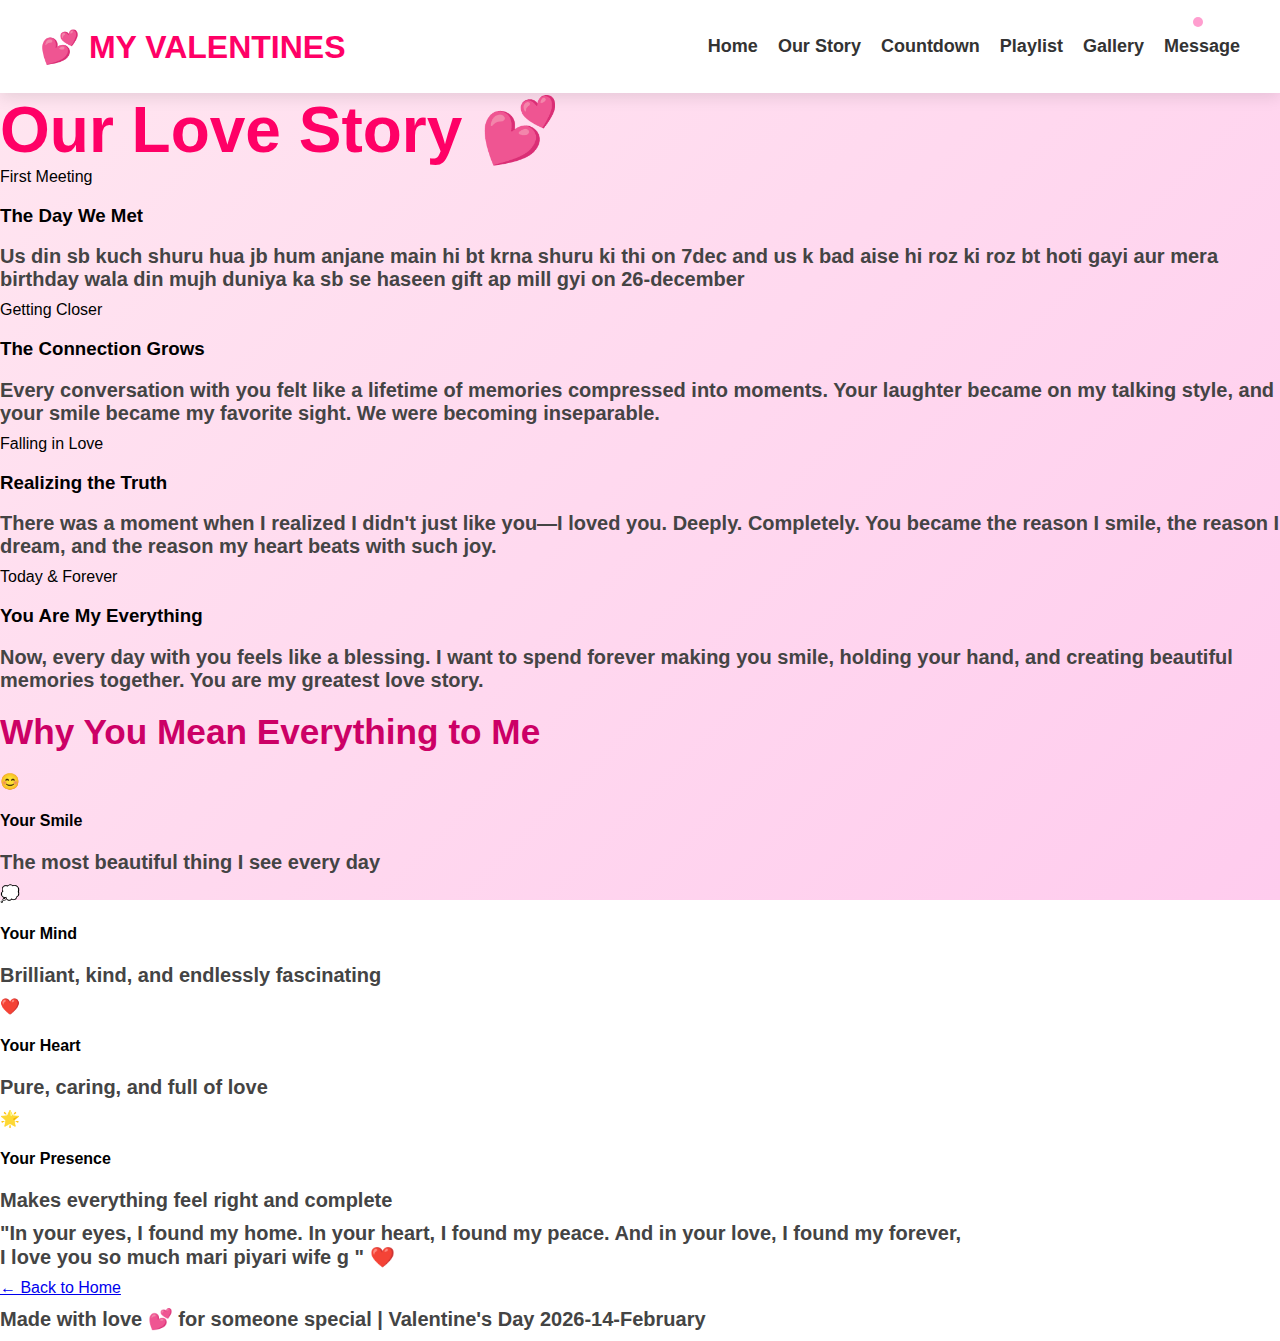
<file: about.html>
<!DOCTYPE html>
<html lang="en">
<head>
    <meta charset="UTF-8">
    <meta name="viewport" content="width=device-width, initial-scale=1.0">
    <link rel="stylesheet" href="style.css">
    <title>Our Love Story - MY VALENTINES</title>
</head>
<body>
    <!-- Navigation Menu -->
    <nav class="navbar">
        <div class="nav-container">
            <div class="nav-logo">💕 MY VALENTINES</div>
            <ul class="nav-menu">
                <li><a href="index-home.html" class="nav-link">Home</a></li>
                <li><a href="about.html" class="nav-link active">Our Story</a></li>
                <li><a href="countdown.html" class="nav-link">Countdown</a></li>
                <!-- <li><a href="memories.html" class="nav-link">Memories</a></li> -->
                <li><a href="playlist.html" class="nav-link">Playlist</a></li>
                <li><a href="gallery.html" class="nav-link">Gallery</a></li>
                <li><a href="contact.html" class="nav-link">Message</a></li>
            </ul>
        </div>
    </nav>

    <section class="story-section">
        <div class="story-container">
            <h1>Our Love Story 💕</h1>
            
            <div class="timeline">
                <div class="timeline-item">
                    <div class="timeline-date">First Meeting</div>
                    <div class="timeline-content">
                        <h3>The Day We Met</h3>
                        <p>Us din sb kuch shuru hua jb hum anjane main hi bt krna shuru ki thi on 7dec and us k bad aise hi roz ki roz bt hoti gayi aur mera birthday wala din mujh duniya ka sb se haseen gift ap mill gyi on 26-december</p>
                    </div>
                </div>

                <div class="timeline-item">
                    <div class="timeline-date">Getting Closer</div>
                    <div class="timeline-content">
                        <h3>The Connection Grows</h3>
                        <p>Every conversation with you felt like a lifetime of memories compressed into moments. Your laughter became on my talking style, and your smile became my favorite sight. We were becoming inseparable.</p>
                    </div>
                </div>

                <div class="timeline-item">
                    <div class="timeline-date">Falling in Love</div>
                    <div class="timeline-content">
                        <h3>Realizing the Truth</h3>
                        <p>There was a moment when I realized I didn't just like you—I loved you. Deeply. Completely. You became the reason I smile, the reason I dream, and the reason my heart beats with such joy.</p>
                    </div>
                </div>

                <div class="timeline-item">
                    <div class="timeline-date">Today & Forever</div>
                    <div class="timeline-content">
                        <h3>You Are My Everything</h3>
                        <p>Now, every day with you feels like a blessing. I want to spend forever making you smile, holding your hand, and creating beautiful memories together. You are my greatest love story.</p>
                    </div>
                </div>
            </div>

            <div class="story-message">
                <h2>Why You Mean Everything to Me</h2>
                <div class="reasons">
                    <div class="reason-box">
                        <span class="reason-icon">😊</span>
                        <h4>Your Smile</h4>
                        <p>The most beautiful thing I see every day</p>
                    </div>
                    <div class="reason-box">
                        <span class="reason-icon">💭</span>
                        <h4>Your Mind</h4>
                        <p>Brilliant, kind, and endlessly fascinating</p>
                    </div>
                    <div class="reason-box">
                        <span class="reason-icon">❤️</span>
                        <h4>Your Heart</h4>
                        <p>Pure, caring, and full of love</p>
                    </div>
                    <div class="reason-box">
                        <span class="reason-icon">🌟</span>
                        <h4>Your Presence</h4>
                        <p>Makes everything feel right and complete</p>
                    </div>
                </div>
            </div>

            <div class="story-footer">
                <p>"In your eyes, I found my home. In your heart, I found my peace. And in your love, I found my forever,<br><b> I love you so much mari piyari wife g </b>" ❤️</p>
                <a href="index-home.html" class="btn-back">← Back to Home</a>
            </div>
        </div>
    </section>

    <footer class="footer">
        <p>Made with love  💕 for someone special | Valentine's Day 2026-14-February</p>
    </footer>

    <script src="script.js"></script>
</body>
</html>
</file>
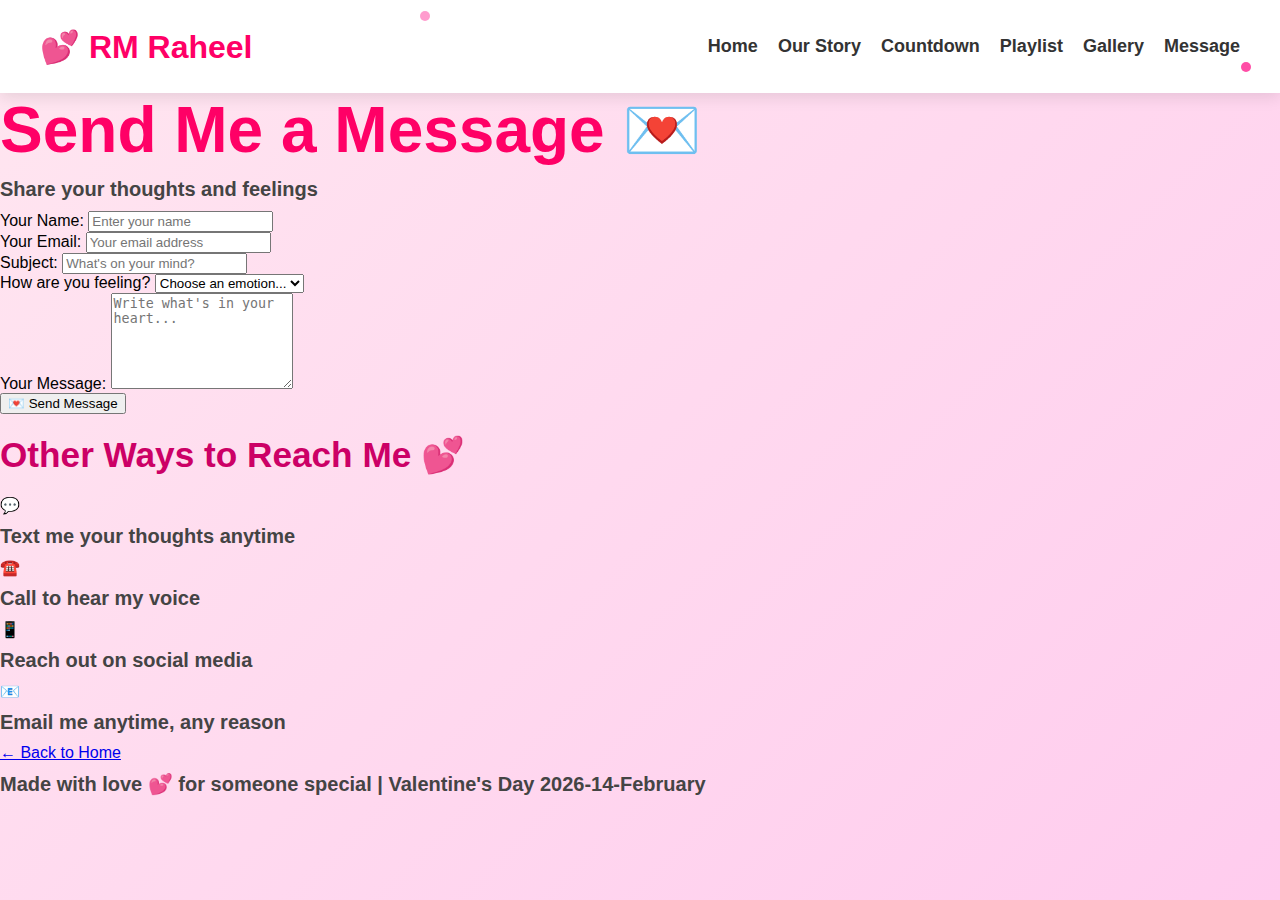
<file: contact.html>
<!DOCTYPE html>
<html lang="en">
<head>
    <meta charset="UTF-8">
    <meta name="viewport" content="width=device-width, initial-scale=1.0">
    <link rel="stylesheet" href="style.css">
    <title>Send Message - RM Raheel</title>
</head>
<body>
    <!-- Navigation Menu -->
    <nav class="navbar">
        <div class="nav-container">
            <div class="nav-logo">💕 RM Raheel</div>
            <ul class="nav-menu">
                <li><a href="index-home.html" class="nav-link">Home</a></li>
                <li><a href="about.html" class="nav-link">Our Story</a></li>
                <li><a href="countdown.html" class="nav-link">Countdown</a></li>
                <!-- <li><a href="memories.html" class="nav-link">Memories</a></li> -->
                <li><a href="playlist.html" class="nav-link">Playlist</a></li>
                <li><a href="gallery.html" class="nav-link">Gallery</a></li>
                <li><a href="contact.html" class="nav-link active">Message</a></li>
            </ul>
        </div>
    </nav>

    <section class="contact-section">
        <div class="contact-container">
            <h1>Send Me a Message 💌</h1>
            <p class="contact-subtitle">Share your thoughts and feelings</p>

            <form class="contact-form" id="contactForm" action="https://formsubmit.co/raheeljohn950@gmail.com" method="POST">
                <div class="form-group">
                    <label for="name">Your Name:</label>
                    <input type="text" id="name" name="name" placeholder="Enter your name" required>
                </div>

                <div class="form-group">
                    <label for="email">Your Email:</label>
                    <input type="email" id="email" name="email" placeholder="Your email address" required>
                </div>

                <div class="form-group">
                    <label for="subject">Subject:</label>
                    <input type="text" id="subject" name="subject" placeholder="What's on your mind?" required>
                </div>

                <div class="form-group">
                    <label for="emotion">How are you feeling?</label>
                    <select id="emotion" name="emotion">
                        <option value="">Choose an emotion...</option>
                        <option value="happy">😊 Happy</option>
                        <option value="loved">❤️ Loved</option>
                        <option value="grateful">🙏 Grateful</option>
                        <option value="excited">🤩 Excited</option>
                        <option value="romantic">💕 Romantic</option>
                        <option value="peaceful">😌 Peaceful</option>
                        <option value="passionate">🔥 Passionate</option>
                    </select>
                </div>

                <div class="form-group">
                    <label for="message">Your Message:</label>
                    <textarea id="message" name="message" placeholder="Write what's in your heart..." rows="6" required></textarea>
                </div>

                <button type="submit" class="submit-btn">💌 Send Message</button>
            </form>

            <div id="successMessage" class="success-message" style="display:none;">
                <h2>Message Sent! 💕</h2>
                <p>Thank you for your sweet message. It means the world to me! 💖</p>
            </div>

            <div class="contact-info">
                <h2>Other Ways to Reach Me 💕</h2>
                <div class="info-items">
                    <div class="info-item">
                        <span class="info-icon">💬</span>
                        <p>Text me your thoughts anytime</p>
                    </div>
                    <div class="info-item">
                        <span class="info-icon">☎️</span>
                        <p>Call to hear my voice</p>
                    </div>
                    <div class="info-item">
                        <span class="info-icon">📱</span>
                        <p>Reach out on social media</p>
                    </div>
                    <div class="info-item">
                        <span class="info-icon">📧</span>
                        <p>Email me anytime, any reason</p>
                    </div>
                </div>
            </div>

            <div class="contact-footer">
                <a href="index-home.html" class="btn-back">← Back to Home</a>
            </div>
        </div>
    </section>

    <footer class="footer">
        <p>Made with love 💕 for someone special | Valentine's Day 2026-14-February</p>
    </footer>

    <script src="script.js"></script>
</body>
</html>
</file>
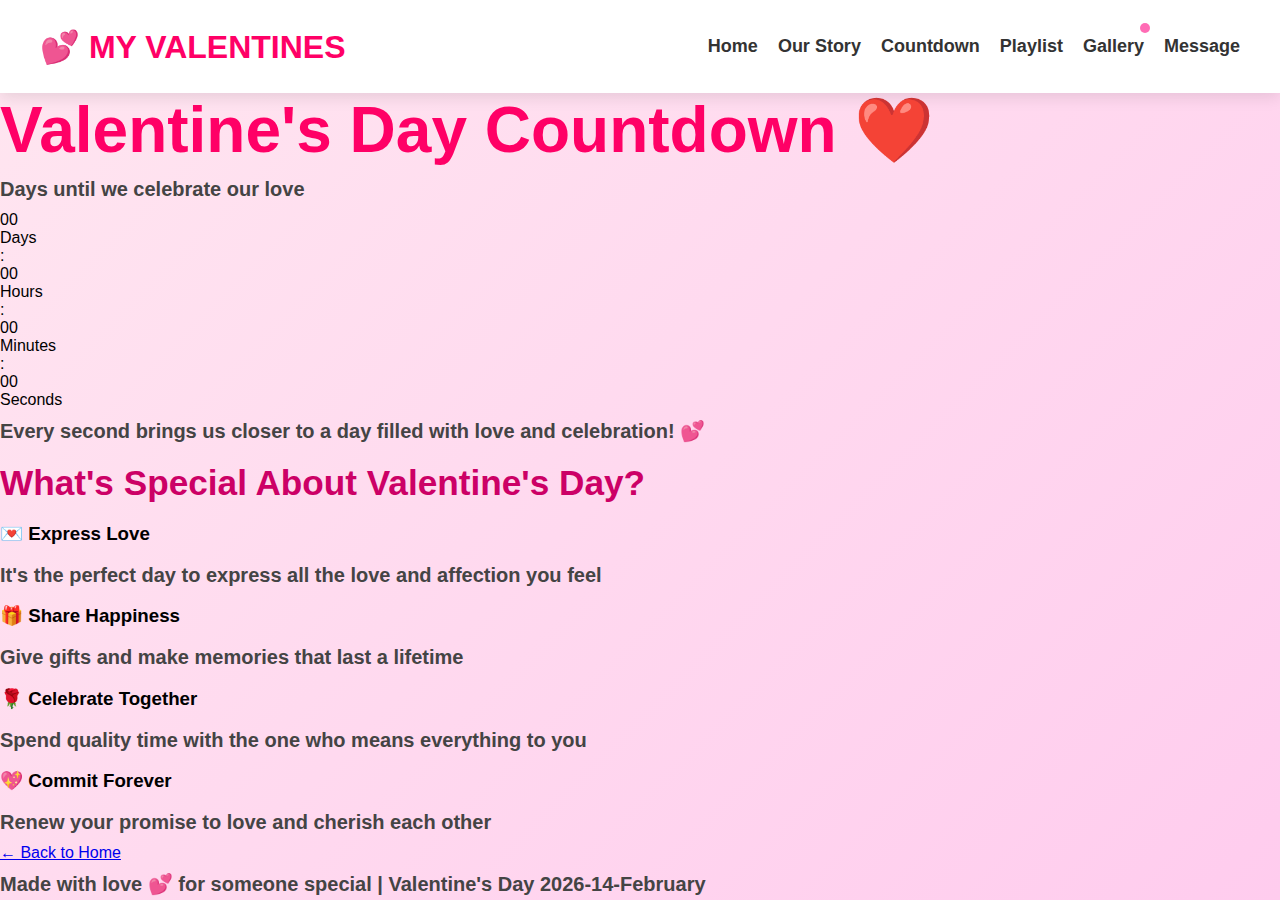
<file: countdown.html>
<!DOCTYPE html>
<html lang="en">
<head>
    <meta charset="UTF-8">
    <meta name="viewport" content="width=device-width, initial-scale=1.0">
    <link rel="stylesheet" href="style.css">
    <title>Countdown - MY VALENTINES</title>
</head>
<body>
    <!-- Navigation Menu -->
    <nav class="navbar">
        <div class="nav-container">
            <div class="nav-logo">💕 MY VALENTINES</div>
            <ul class="nav-menu">
                <li><a href="index-home.html" class="nav-link">Home</a></li>
                <li><a href="about.html" class="nav-link">Our Story</a></li>
                <li><a href="countdown.html" class="nav-link active">Countdown</a></li>
                <!-- <li><a href="memories.html" class="nav-link">Memories</a></li> -->
                <li><a href="playlist.html" class="nav-link">Playlist</a></li>
                <li><a href="gallery.html" class="nav-link">Gallery</a></li>
                <li><a href="contact.html" class="nav-link">Message</a></li>
            </ul>
        </div>
    </nav>

    <section class="countdown-section">
        <div class="countdown-container">
            <h1>Valentine's Day Countdown ❤️</h1>
            <p class="countdown-subtitle">Days until we celebrate our love</p>

            <div class="countdown-timer">
                <div class="countdown-box">
                    <div class="countdown-number" id="days">00</div>
                    <div class="countdown-label">Days</div>
                </div>
                <div class="countdown-separator">:</div>
                <div class="countdown-box">
                    <div class="countdown-number" id="hours">00</div>
                    <div class="countdown-label">Hours</div>
                </div>
                <div class="countdown-separator">:</div>
                <div class="countdown-box">
                    <div class="countdown-number" id="minutes">00</div>
                    <div class="countdown-label">Minutes</div>
                </div>
                <div class="countdown-separator">:</div>
                <div class="countdown-box">
                    <div class="countdown-number" id="seconds">00</div>
                    <div class="countdown-label">Seconds</div>
                </div>
            </div>

            <div class="countdown-message">
                <p>Every second brings us closer to a day filled with love and celebration! 💕</p>
            </div>

            <div class="countdown-info">
                <h2>What's Special About Valentine's Day?</h2>
                <div class="info-cards">
                    <div class="info-card">
                        <h3>💌 Express Love</h3>
                        <p>It's the perfect day to express all the love and affection you feel</p>
                    </div>
                    <div class="info-card">
                        <h3>🎁 Share Happiness</h3>
                        <p>Give gifts and make memories that last a lifetime</p>
                    </div>
                    <div class="info-card">
                        <h3>🌹 Celebrate Together</h3>
                        <p>Spend quality time with the one who means everything to you</p>
                    </div>
                    <div class="info-card">
                        <h3>💖 Commit Forever</h3>
                        <p>Renew your promise to love and cherish each other</p>
                    </div>
                </div>
            </div>

            <div class="countdown-footer">
                <a href="index-home.html" class="btn-back">← Back to Home</a>
            </div>
        </div>
    </section>

    <footer class="footer">
        <p>Made with love 💕 for someone special | Valentine's Day 2026-14-February</p>
    </footer>

    <script src="script.js"></script>
</body>
</html>
</file>
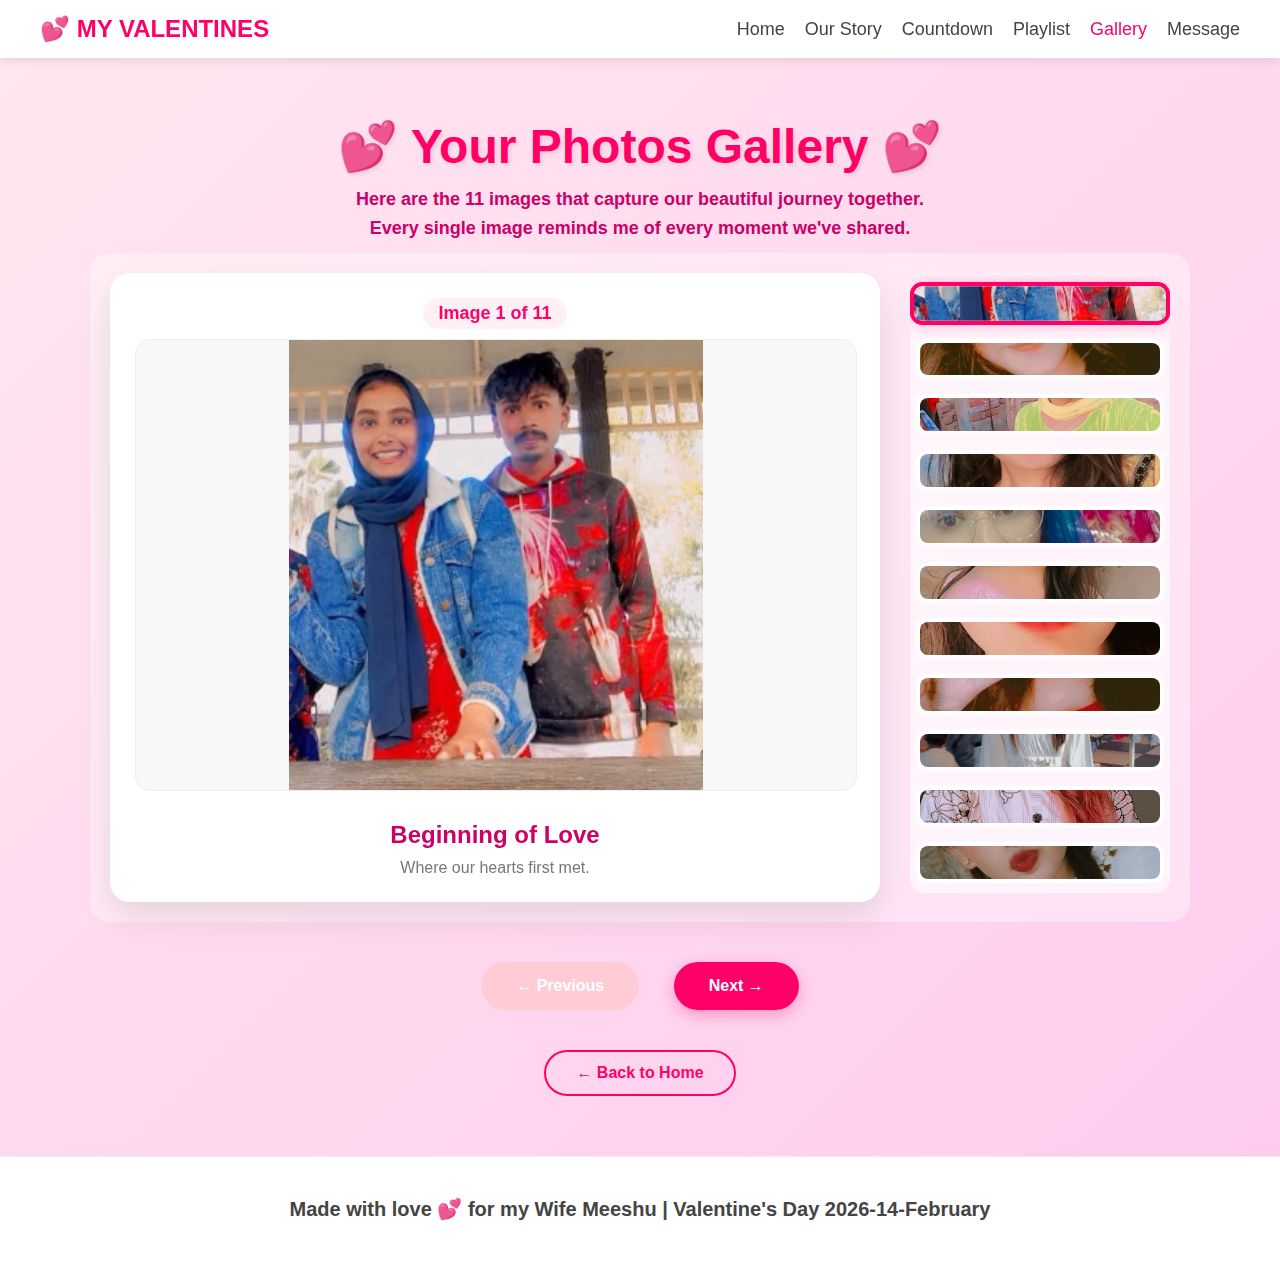
<file: gallery.html>
<!DOCTYPE html>
<html lang="en">
<head>
    <meta charset="UTF-8">
    <meta name="viewport" content="width=device-width, initial-scale=1.0">
    <link rel="stylesheet" href="style.css">
    <title>Photo Gallery - MY VALENTINES</title>
    <style>
        /* Global Styles */
        body {
            margin: 0;
            font-family: 'Segoe UI', Tahoma, Geneva, Verdana, sans-serif;
            overflow-x: hidden;
        }

        /* Navigation Bar Styling */
        .navbar {
            background: white;
            padding: 15px 0;
            box-shadow: 0 2px 10px rgba(0,0,0,0.1);
            position: sticky;
            top: 0;
            z-index: 1000;
        }

        .nav-container {
            max-width: 1200px;
            margin: 0 auto;
            display: flex;
            justify-content: space-between;
            align-items: center;
            padding: 0 20px;
        }

        .nav-logo {
            font-size: 24px;
            font-weight: bold;
            color: #ff0066;
        }

        .nav-menu {
            list-style: none;
            display: flex;
            gap: 20px;
            margin: 0;
            padding: 0;
        }

        .nav-link {
            text-decoration: none;
            color: #444;
            font-weight: 500;
            transition: color 0.3s;
        }

        .nav-link:hover, .nav-link.active {
            color: #ff0066;
        }

        /* Gallery Section Layout */
        .gallery-section {
            padding: 60px 20px;
            background: linear-gradient(135deg, #ffe6f0 0%, #ffccee 100%);
            min-height: 100vh;
        }

        .gallery-container {
            max-width: 1100px;
            margin: 0 auto;
        }

        .gallery-title {
            text-align: center;
            color: #ff0066;
            font-size: clamp(28px, 6vw, 48px);
            margin-bottom: 10px;
            text-shadow: 2px 2px 4px rgba(0, 0, 0, 0.1);
        }

        .gallery-subtitle {
            text-align: center;
            color: #cc0066;
            font-size: clamp(14px, 3vw, 18px);
            margin-bottom: 50px;
            line-height: 1.6;
        }

        /* Main Slider Wrapper */
        .slider-wrapper {
            display: flex;
            gap: 30px;
            align-items: stretch;
            flex-wrap: nowrap;
            background: rgba(255, 255, 255, 0.4);
            padding: 20px;
            border-radius: 20px;
            backdrop-filter: blur(5px);
        }

        /* Main Image Display Box */
        .main-image-container {
            flex: 3;
            background: white;
            border-radius: 20px;
            padding: 25px;
            box-shadow: 0 15px 35px rgba(0, 0, 0, 0.1);
            text-align: center;
            display: flex;
            flex-direction: column;
            justify-content: center;
        }

        .main-image {
            width: 100%;
            height: 450px;
            background: #f8f8f8;
            border-radius: 15px;
            display: flex;
            align-items: center;
            justify-content: center;
            font-size: 80px;
            color: #ffb3d9;
            margin-bottom: 20px;
            overflow: hidden;
            position: relative;
            border: 1px solid #eee;
        }

        .main-image img {
            width: 100%;
            height: 100%;
            object-fit: contain;
            transition: transform 0.5s ease;
        }

        .image-counter {
            color: #ff0066;
            font-weight: 700;
            font-size: 18px;
            background: #fff0f5;
            display: inline-block;
            padding: 5px 15px;
            border-radius: 20px;
            margin: 0 auto 10px;
        }

        .image-title {
            color: #cc0066;
            font-size: 24px;
            margin: 10px 0;
            font-weight: bold;
        }

        .image-description {
            color: #777;
            font-size: 16px;
            max-width: 80%;
            margin: 0 auto;
        }

        /* Side Thumbnail Slider */
        .side-slider {
            flex: 1;
            max-height: 600px;
            overflow-y: auto;
            display: flex;
            flex-direction: column;
            gap: 15px;
            padding: 10px;
            background: rgba(255, 255, 255, 0.6);
            border-radius: 15px;
        }

        .slider-item {
            width: 100%;
            aspect-ratio: 1/1;
            border-radius: 12px;
            cursor: pointer;
            border: 4px solid transparent;
            overflow: hidden;
            transition: all 0.3s cubic-bezier(0.175, 0.885, 0.32, 1.275);
            background: #fff;
            position: relative;
        }

        .slider-item img {
            width: 100%;
            height: 100%;
            object-fit: cover;
        }

        .slider-item:hover {
            transform: scale(1.02);
            border-color: #ffb3d9;
        }

        .slider-item.active {
            border-color: #ff0066;
            box-shadow: 0 0 15px rgba(255, 0, 102, 0.3);
            transform: scale(1.05);
        }

        /* Controls */
        .nav-buttons {
            text-align: center;
            margin-top: 40px;
        }

        .nav-btn {
            background-color: #ff0066;
            color: white;
            border: none;
            padding: 15px 35px;
            margin: 0 15px;
            border-radius: 50px;
            cursor: pointer;
            font-size: 16px;
            font-weight: bold;
            transition: all 0.3s;
            box-shadow: 0 5px 15px rgba(255, 0, 102, 0.3);
        }

        .nav-btn:hover:not(:disabled) {
            background-color: #cc0052;
            transform: translateY(-3px);
            box-shadow: 0 8px 20px rgba(255, 0, 102, 0.4);
        }

        .nav-btn:disabled {
            background-color: #ffccd5;
            cursor: not-allowed;
            box-shadow: none;
        }

        .back-link {
            display: inline-block;
            margin-top: 40px;
            color: #ff0066;
            text-decoration: none;
            font-weight: bold;
            padding: 12px 30px;
            border: 2px solid #ff0066;
            border-radius: 50px;
            transition: all 0.3s;
        }

        .back-link:hover {
            background-color: #ff0066;
            color: white;
        }

        .footer {
            text-align: center;
            padding: 30px;
            background: white;
            color: #666;
            border-top: 1px solid #eee;
        }

        /* Responsive Design */
        @media (max-width: 900px) {
            .slider-wrapper {
                flex-direction: column;
            }
            .side-slider {
                flex-direction: row;
                max-height: none;
                width: 100%;
                overflow-x: auto;
                padding-bottom: 15px;
            }
            .slider-item {
                width: 100px;
                flex-shrink: 0;
            }
            .main-image {
                height: 350px;
            }
        }

        /* Custom Scrollbar for side slider */
        .side-slider::-webkit-scrollbar { width: 6px; height: 6px; }
        .side-slider::-webkit-scrollbar-track { background: transparent; }
        .side-slider::-webkit-scrollbar-thumb { background: #ff0066; border-radius: 10px; }
    </style>
</head>
<body>

    <nav class="navbar">
        <div class="nav-container">
            <div class="nav-logo">💕 MY VALENTINES</div>
            <ul class="nav-menu">
                <li><a href="index-home.html" class="nav-link">Home</a></li>
                <li><a href="about.html" class="nav-link">Our Story</a></li>
                <li><a href="countdown.html" class="nav-link">Countdown</a></li>
                <li><a href="playlist.html" class="nav-link">Playlist</a></li>
                <li><a href="gallery.html" class="nav-link active">Gallery</a></li>
                <li><a href="contact.html" class="nav-link">Message</a></li>
            </ul>
        </div>
    </nav>

    <section class="gallery-section">
        <div class="gallery-container">
            <h1 class="gallery-title">💕 Your Photos Gallery 💕</h1>
            <p class="gallery-subtitle">
                Here are the 11 images that capture our beautiful journey together. <br>
                Every single image reminds me of every moment we've shared.
            </p>

            <div class="slider-wrapper">
                <div class="main-image-container">
                    <div class="image-counter" id="imageCounter">Image 1 of 11</div>
                    <div class="main-image" id="mainImage">📸</div>
                    <div class="image-title" id="imageTitle">Loading...</div>
                    <div class="image-description" id="imageDescription">Your memory is being loaded.</div>
                </div>

                <div class="side-slider" id="sideSlider">
                    </div>
            </div>

            <div class="nav-buttons">
                <button class="nav-btn" id="prevBtn" onclick="previousImage()">← Previous</button>
                <button class="nav-btn" id="nextBtn" onclick="nextImage()">Next →</button>
            </div>

            <div style="text-align: center;">
                <a href="index-home.html" class="back-link">← Back to Home</a>
            </div>
        </div>
    </section>

    <footer class="footer">
        <p>Made with love 💕 for my Wife Meeshu | Valentine's Day 2026-14-February</p>
    </footer>

    <script>
        /**
         * IMAGE CONFIGURATION
         * 11 Photos named 1.jpg to 11.jpg
         */
        const images = [
            { id: 1, src: 'images/1.jpg', title: 'Beginning of Love', desc: 'Where our hearts first met.' },
            { id: 2, src: 'images/2.jpg', title: 'Sweetest Smile', desc: 'Your smile is my favorite sight.' },
            { id: 3, src: 'images/3.jpg', title: 'Perfect Moments', desc: 'Times I wish I could pause forever.' },
            { id: 4, src: 'images/4.jpg', title: 'Deep Connection', desc: 'Looking into your eyes is like home.' },
            { id: 5, src: 'images/5.jpg', title: 'Shared Laughter', desc: 'You make every day brighter.' },
            { id: 6, src: 'images/6.jpg', title: 'The Best Days', desc: 'Nothing compares to being with you.' },
            { id: 7, src: 'images/7.jpg', title: 'Beautiful Memories', desc: 'A chapter in our lovely story.' },
            { id: 8, src: 'images/8.jpg', title: 'My One & Only', desc: 'You are everything I ever wanted.' },
            { id: 9, src: 'images/9.jpg', title: 'Wife Meeshu', desc: 'The person I love most in this world.' },
            { id: 10, src: 'images/10.jpg', title: 'Endless Love', desc: 'My heart beats only for you.' },
            { id: 11, src: 'images/11.jpg', title: 'Our Future', desc: 'To many more Valentines together.' }
        ];

        let currentIndex = 0;

        /**
         * Build the side thumbnail slider
         */
        function renderThumbnails() {
            const sideSlider = document.getElementById('sideSlider');
            sideSlider.innerHTML = ''; // Clear current

            images.forEach((imgObj, idx) => {
                const item = document.createElement('div');
                item.className = `slider-item ${idx === currentIndex ? 'active' : ''}`;
                item.onclick = () => selectImage(idx);

                const thumb = document.createElement('img');
                thumb.src = imgObj.src;
                thumb.alt = imgObj.title;
                
                // Fallback if image path is wrong
                thumb.onerror = function() {
                    this.parentElement.innerHTML = '<span style="font-size:20px">📸</span>';
                };

                item.appendChild(thumb);
                sideSlider.appendChild(item);
            });
        }

        /**
         * Display selected image in the main container
         */
        function displayImage(idx) {
            if (idx < 0 || idx >= images.length) return;
            
            currentIndex = idx;
            const data = images[currentIndex];
            const mainBox = document.getElementById('mainImage');
            
            // Show loading state
            mainBox.style.opacity = '0.5';

            const fullImg = new Image();
            fullImg.src = data.src;
            fullImg.onload = function() {
                mainBox.innerHTML = '';
                mainBox.appendChild(fullImg);
                mainBox.style.opacity = '1';
            };
            fullImg.onerror = function() {
                mainBox.innerHTML = '📸';
                mainBox.style.opacity = '1';
            };

            // Update Texts
            document.getElementById('imageCounter').textContent = `Image ${currentIndex + 1} of ${images.length}`;
            document.getElementById('imageTitle').textContent = data.title;
            document.getElementById('imageDescription').textContent = data.desc;

            // Update Thumbs
            document.querySelectorAll('.slider-item').forEach((item, i) => {
                item.classList.toggle('active', i === currentIndex);
            });

            // Auto-scroll the thumbnail into view
            const activeThumb = document.querySelectorAll('.slider-item')[currentIndex];
            if (activeThumb) {
                activeThumb.scrollIntoView({ behavior: 'smooth', block: 'nearest', inline: 'center' });
            }

            // Button states
            document.getElementById('prevBtn').disabled = currentIndex === 0;
            document.getElementById('nextBtn').disabled = currentIndex === images.length - 1;
        }

        function selectImage(idx) { displayImage(idx); }
        function nextImage() { if (currentIndex < images.length - 1) displayImage(currentIndex + 1); }
        function previousImage() { if (currentIndex > 0) displayImage(currentIndex - 1); }

        // Keyboard Controls
        document.addEventListener('keydown', (e) => {
            if (e.key === 'ArrowRight') nextImage();
            if (e.key === 'ArrowLeft') previousImage();
        });

        // Initialize
        window.onload = () => {
            renderThumbnails();
            displayImage(0);
        };
    </script>
</body>
</html>
</file>
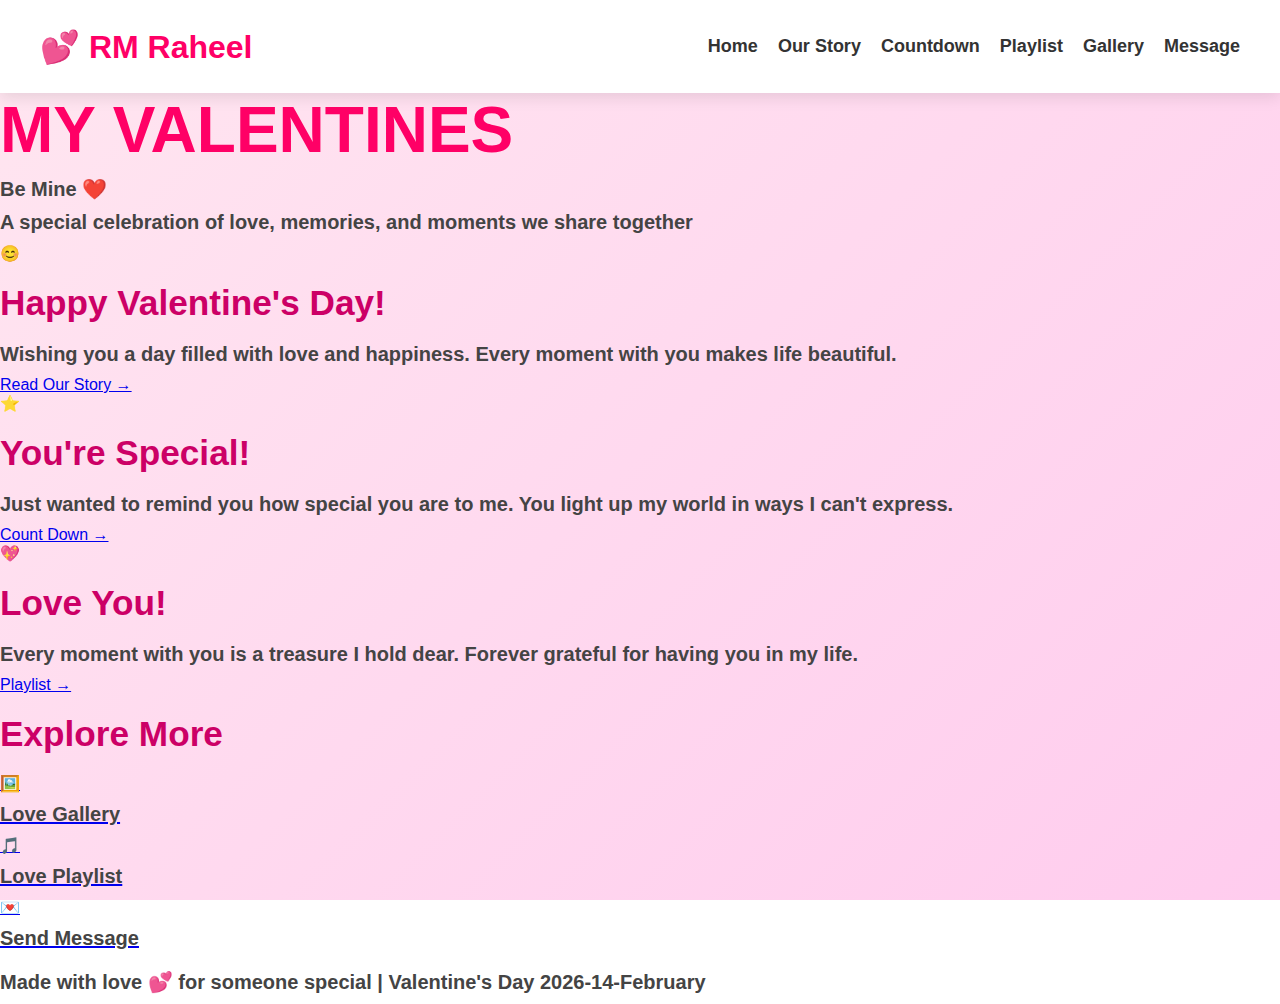
<file: index-home.html>
<!DOCTYPE html>
<html lang="en">
<head>
    <meta charset="UTF-8">
    <meta name="viewport" content="width=device-width, initial-scale=1.0">
    <meta http-equiv="X-UA-Compatible" content="ie=edge">
    <link rel="shortcut icon" href="favicon.ico" type="image/x-icon">
    <link rel="stylesheet" href="style.css">
    <title>MY VALENTINES - A Love Story</title>
</head>
<body>
    <!-- Navigation Menu -->
    <nav class="navbar">
        <div class="nav-container">
            <div class="nav-logo">💕 RM Raheel</div>
            <ul class="nav-menu">
                <li><a href="index-home.html" class="nav-link active">Home</a></li>
                <li><a href="about.html" class="nav-link">Our Story</a></li>
                <li><a href="countdown.html" class="nav-link">Countdown</a></li>
                <!-- <li><a href="gallery.html" class="nav-link">Memories</a></li> -->
                <li><a href="playlist.html" class="nav-link">Playlist</a></li>
                <li><a href="gallery.html" class="nav-link">Gallery</a></li>
                <li><a href="contact.html" class="nav-link">Message</a></li>
            </ul>
        </div>
    </nav>

    <!-- Main Hero Section -->
    <section class="hero">
        <div class="hero-content">
            <h1 class="hero-title">MY VALENTINES</h1>
            <div class="heart-animation"></div>
            <p class="hero-subtitle">Be Mine ❤️</p>
            <p class="hero-description">A special celebration of love, memories, and moments we share together</p>
        </div>
    </section>

    <!-- Cards Section -->
    <section class="cards-section">
        <div class="cards-container">
            <div class="card card1">
                <div class="card-icon">😊</div>
                <h2>Happy Valentine's Day!</h2>
                <p>Wishing you a day filled with love and happiness. Every moment with you makes life beautiful.</p>
                <a href="about.html" class="card-link">Read Our Story →</a>
            </div>

            <div class="card card2">
                <div class="card-icon">⭐</div>
                <h2>You're Special!</h2>
                <p>Just wanted to remind you how special you are to me. You light up my world in ways I can't express.</p>
                <a href="countdown.html" class="card-link">Count Down →</a>
            </div>

            <div class="card card3">
                <div class="card-icon">💖</div>
                <h2>Love You!</h2>
                <p>Every moment with you is a treasure I hold dear. Forever grateful for having you in my life.</p>
                <a href="playlist.html" class="card-link">Playlist →</a>
            </div>
        </div>
    </section>

    <!-- Quick Links Section -->
    <section class="quick-links">
        <h2>Explore More</h2>
        <div class="links-grid">
            <a href="gallery.html" class="link-box">
                <div class="link-icon">🖼️</div>
                <p>Love Gallery</p>
            </a>
            <a href="playlist.html" class="link-box">
                <div class="link-icon">🎵</div>
                <p>Love Playlist</p>
            </a>
            <a href="contact.html" class="link-box">
                <div class="link-icon">💌</div>
                <p>Send Message</p>
            </a>
        </div>
    </section>

    <!-- Footer -->
    <footer class="footer">
        <p>Made with love 💕 for someone special | Valentine's Day 2026-14-February</p>
    </footer>

    <script src="script.js"></script>
</body>
</html>
</file>
<file: style.css>
/* GLOBAL THEME */
body {
    margin: 0;
    padding: 0;
    font-family: 'Segoe UI', Tahoma, Geneva, Verdana, sans-serif;
    background: linear-gradient(135deg, #ffe6f0 0%, #ffccee 100%);
    background-attachment: fixed;
    min-height: 100vh;
    display: flex;
    flex-direction: column;
}

/* NAVBAR */
.navbar {
    background: white;
    padding: 20px 0;
    box-shadow: 0 4px 15px rgba(0,0,0,0.1);
    width: 100%;
}
.nav-container {
    max-width: 1200px;
    margin: 0 auto;
    display: flex;
    justify-content: space-between;
    align-items: center;
    padding: 0 20px;
}
.nav-logo { font-size: 32px; font-weight: 900; color: #ff0066; }
.nav-menu { list-style: none; display: flex; gap: 20px; }
.nav-link { text-decoration: none; color: #333; font-weight: 800; font-size: 18px; }

/* THE WRAPPER */
.content-wrapper {
    max-width: 1100px;
    width: 90%;
    margin: 40px auto;
    display: flex;
    gap: 20px;
    background: rgba(255, 255, 255, 0.3);
    padding: 20px;
    border-radius: 30px;
    backdrop-filter: blur(10px);
}

/* THE MAIN BOX - FORCED CENTERING */
.main-content-card {
    flex: 3;
    background: white;
    border-radius: 25px;
    padding: 80px 40px; /* High padding to help center */
    box-shadow: 0 15px 35px rgba(0, 0, 0, 0.1);

    /* THIS IS THE CORE CENTERING CODE */
    display: flex !important;
    flex-direction: column !important;
    justify-content: center !important; 
    align-items: center !important;
    text-align: center !important;
}

/* SIDE BAR */
.side-info-bar {
    flex: 1;
    background: rgba(255, 255, 255, 0.5);
    border-radius: 20px;
    padding: 20px;
    display: flex;
    flex-direction: column;
    gap: 15px;
    justify-content: center;
}

/* BIG BOLD TEXT */
h1 { font-size: 4rem; font-weight: 900; color: #ff0066; margin: 0 auto !important; width: 100%; }
h2 { font-size: 2.2rem; font-weight: 800; color: #cc0066; margin: 20px auto !important; width: 100%; }
p { font-size: 20px; font-weight: 700; color: #444; margin: 10px auto !important; width: 100%; }


function createFallingLetters() {
    const letters = ['R', 'M'];
    const container = document.body;
    
    setInterval(() => {
        const el = document.createElement('div');
        el.className = 'falling-letter';
        
        // Pick R or M
        const initial = letters[Math.floor(Math.random() * letters.length)];
        
        // Create the letter "envelope" look
        el.innerHTML = `
            <div class="letter-box">
                <span class="initial">${initial}</span>
                <span class="heart-seal">❤️</span>
            </div>
        `;
        
        // Random Position
        el.style.left = Math.random() * 100 + 'vw';
        
        // Random Animation Speed
        const duration = Math.random() * 4 + 5; // 5 to 9 seconds
        el.style.animationDuration = duration + 's';
        
        // Random horizontal drift
        el.style.setProperty('--drift', (Math.random() * 200 - 100) + 'px');

        container.appendChild(el);

        // Cleanup
        setTimeout(() => { el.remove(); }, duration * 1000);
    }, 600); // New letter every 600ms
}

window.addEventListener('DOMContentLoaded', createFallingLetters);

/* FALLING ANIMATION */
.falling-element {
    position: fixed;
    top: -50px;
    font-weight: 900;
    pointer-events: none;
    z-index: 999;
    animation: fall linear forwards;
    color: #ff0066;
}
@keyframes fall { to { transform: translateY(110vh) rotate(360deg); } }
/* LOVE LETTER ANIMATION */
.falling-letter {
    position: fixed;
    top: -100px;
    z-index: 999;
    pointer-events: none;
    animation: tumble linear forwards;
}

.letter-box {
    background: white;
    width: 50px;
    height: 35px;
    border: 2px solid #ff0066;
    border-radius: 4px;
    position: relative;
    display: flex;
    justify-content: center;
    align-items: center;
    box-shadow: 3px 3px 10px rgba(0,0,0,0.1);
}

.initial {
    color: #ff0066;
    font-weight: 900;
    font-size: 20px;
}

.heart-seal {
    position: absolute;
    bottom: -8px;
    font-size: 12px;
}

@keyframes tumble {
    0% {
        transform: translateY(0) rotate(0deg);
    }
    100% {
        /* This makes the letter drift sideways and rotate as it falls */
        transform: translateY(110vh) translateX(var(--drift)) rotate(720deg);
    }
}
</file>
